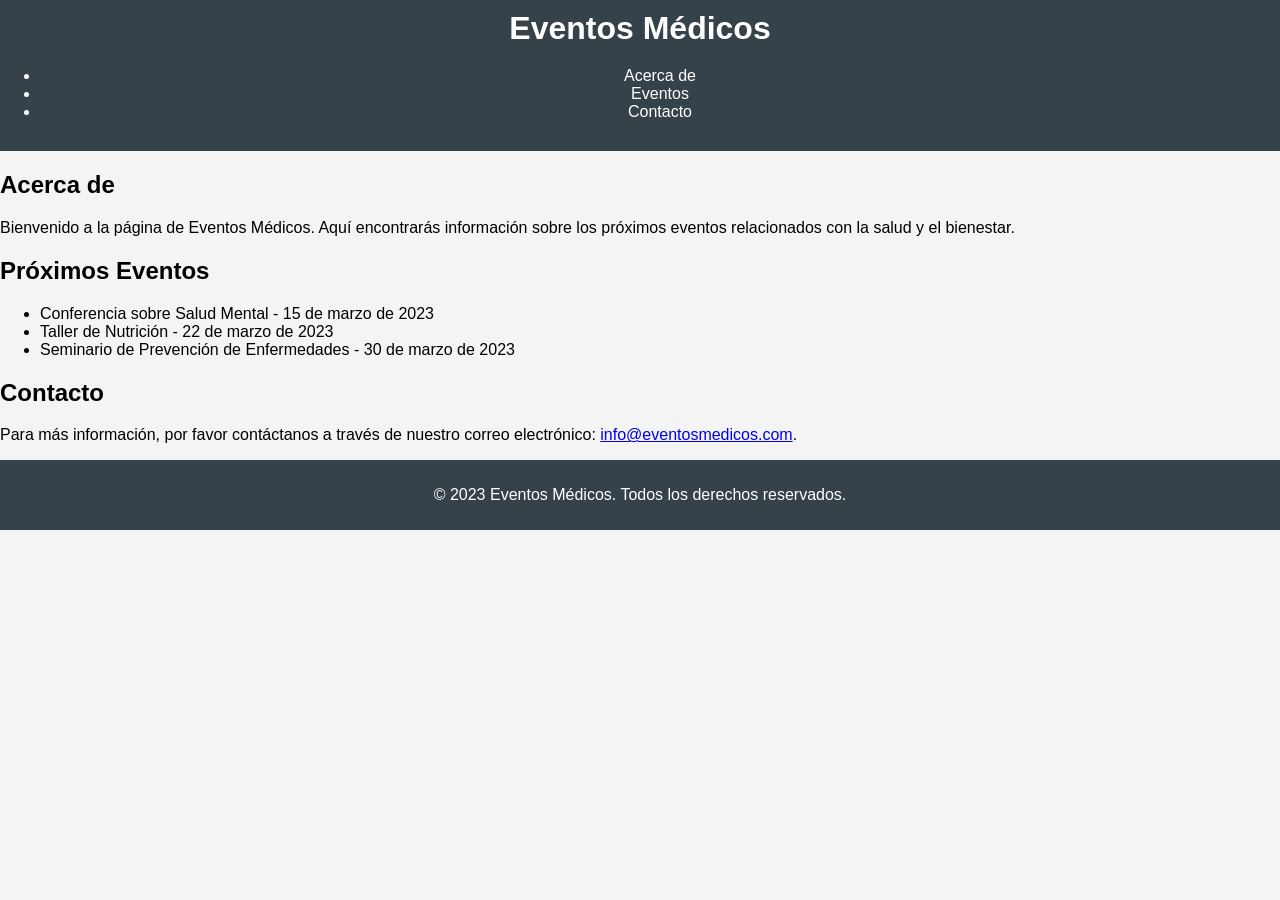
<file: eventosMedicos/index.html>
<!DOCTYPE html>
<html lang="es">
<head>
    <meta charset="UTF-8">
    <meta name="viewport" content="width=device-width, initial-scale=1.0">
    <title>Eventos Médicos</title>
    <link rel="stylesheet" href="styles/style.css">
</head>
<body>
    <header>
        <h1>Eventos Médicos</h1>
        <nav>
            <ul>
                <li><a href="#about">Acerca de</a></li>
                <li><a href="#events">Eventos</a></li>
                <li><a href="#contact">Contacto</a></li>
            </ul>
        </nav>
    </header>
    
    <main>
        <section id="about">
            <h2>Acerca de</h2>
            <p>Bienvenido a la página de Eventos Médicos. Aquí encontrarás información sobre los próximos eventos relacionados con la salud y el bienestar.</p>
        </section>
        
        <section id="events">
            <h2>Próximos Eventos</h2>
            <ul>
                <li>Conferencia sobre Salud Mental - 15 de marzo de 2023</li>
                <li>Taller de Nutrición - 22 de marzo de 2023</li>
                <li>Seminario de Prevención de Enfermedades - 30 de marzo de 2023</li>
            </ul>
        </section>
        
        <section id="contact">
            <h2>Contacto</h2>
            <p>Para más información, por favor contáctanos a través de nuestro correo electrónico: <a href="mailto:info@eventosmedicos.com">info@eventosmedicos.com</a>.</p>
        </section>
    </main>
    
    <footer>
        <p>&copy; 2023 Eventos Médicos. Todos los derechos reservados.</p>
    </footer>
</body>
</html>
</file>
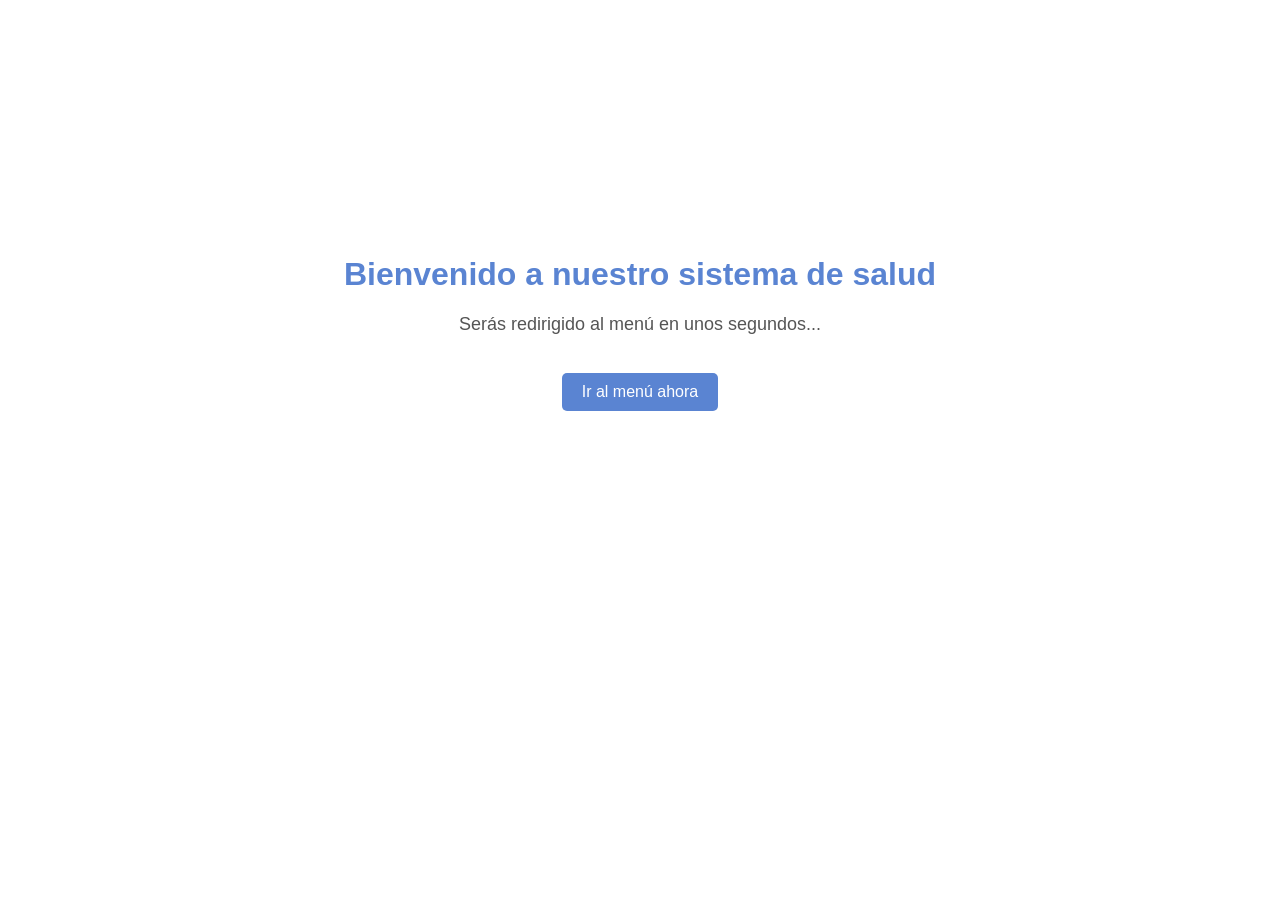
<file: usuarios/templates/index.html>
<!DOCTYPE html>
<html lang="en">
<head>
    <meta charset="UTF-8">
    <meta name="viewport" content="width=device-width, initial-scale=1.0">
    <title>Bienvenido</title>
    <style>
        body {
            font-family: Arial, sans-serif;
            text-align: center;
            margin-top: 20%;
        }
        h1 {
            color:rgb(90, 132, 210);
        }
        p {
            font-size: 18px;
            color: #555;
        }
        a {
            display: inline-block;
            margin-top: 20px;
            padding: 10px 20px;
            background-color:rgb(90, 132, 210);
            color: white;
            text-decoration: none;
            border-radius: 5px;
        }
        a:hover {
            background-color: rgb(90, 132, 210);
        }
    </style>
    <script>
        // Redirigir automáticamente al menú después de 5 segundos
        setTimeout(() => {
            window.location.href = "/menu"; // Cambia "/menu" por la URL del menú
        }, 5000);
    </script>
</head>
<body>
    <h1>Bienvenido a nuestro sistema de salud</h1>
    <p>Serás redirigido al menú en unos segundos...</p>
    <a href="/menu">Ir al menú ahora</a> <!-- Cambia "/menu" por la URL del menú -->
</body>
</html>
</file>
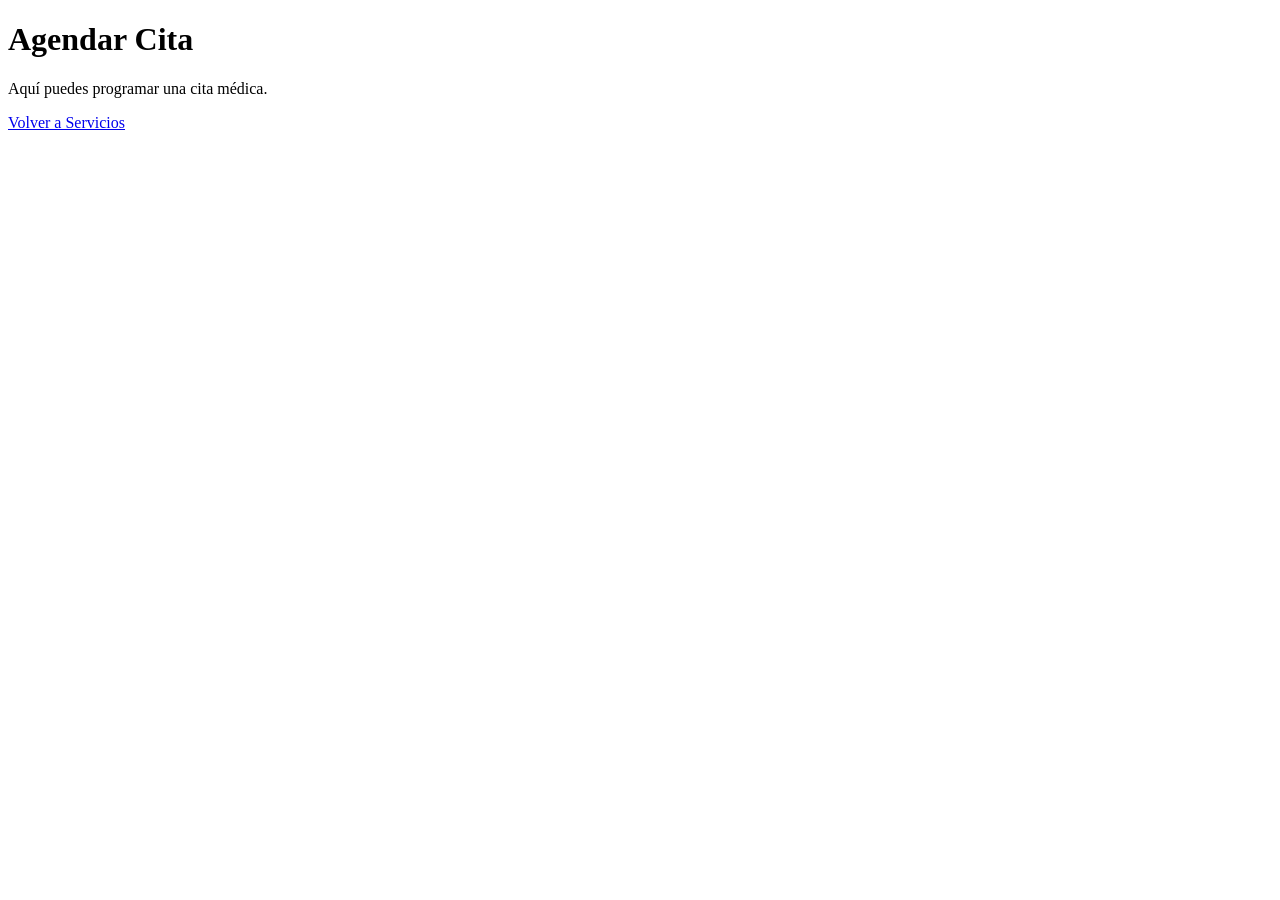
<file: eventosMedicos/templates/agendar_cita.html>
<!DOCTYPE html>
<html lang="en">
<head>
    <meta charset="UTF-8">
    <meta name="viewport" content="width=device-width, initial-scale=1.0">
    <title>Agendar Cita</title>
</head>
<body>
    <h1>Agendar Cita</h1>
    <p>Aquí puedes programar una cita médica.</p>
    <a href="/servicios">Volver a Servicios</a>
</body>
</html>
</file>
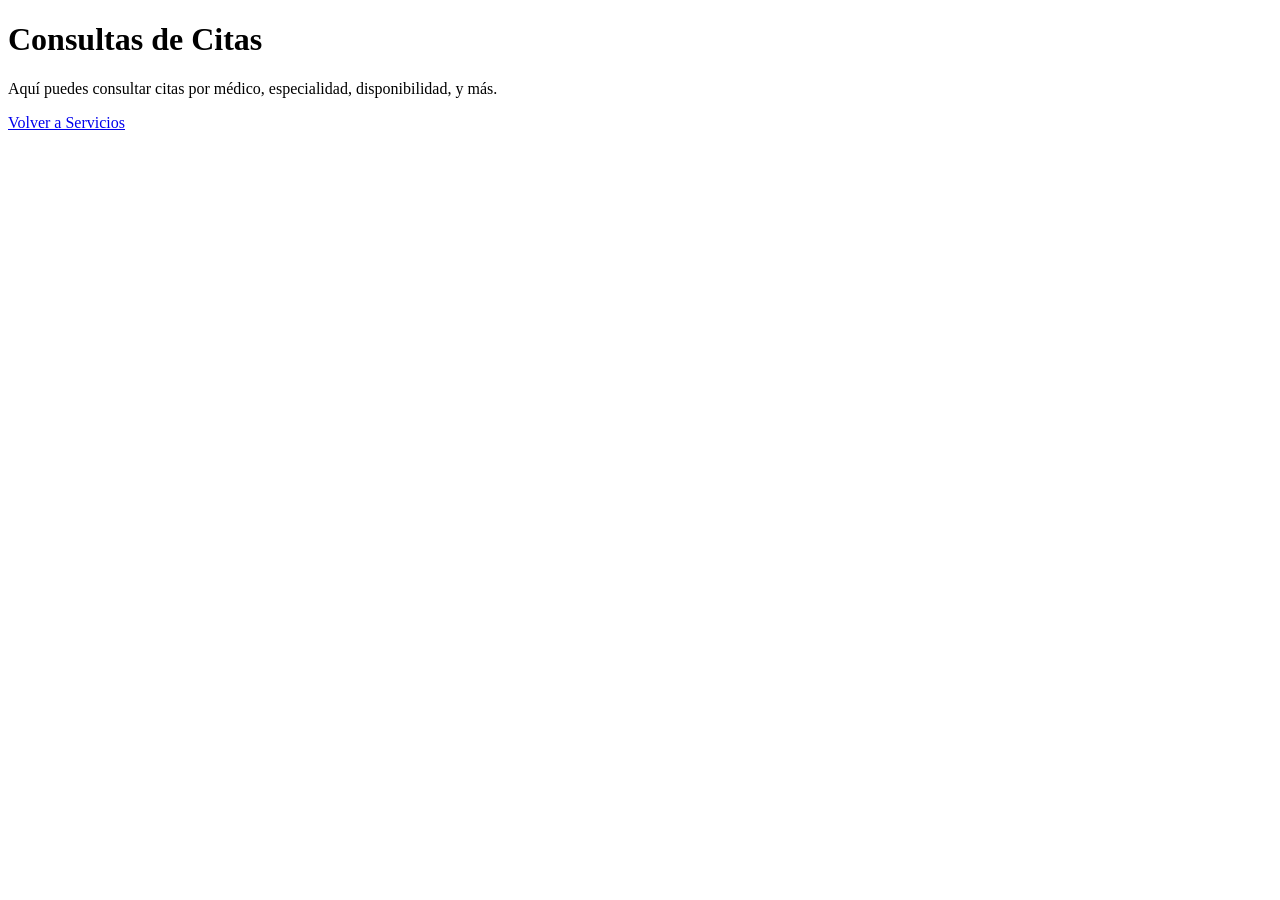
<file: eventosMedicos/templates/consultar_citas.html>
<!DOCTYPE html>
<html lang="en">
<head>
    <meta charset="UTF-8">
    <meta name="viewport" content="width=device-width, initial-scale=1.0">
    <title>Consultas de Citas</title>
</head>
<body>
    <h1>Consultas de Citas</h1>
    <p>Aquí puedes consultar citas por médico, especialidad, disponibilidad, y más.</p>
    <a href="/servicios">Volver a Servicios</a>
</body>
</html>
</file>
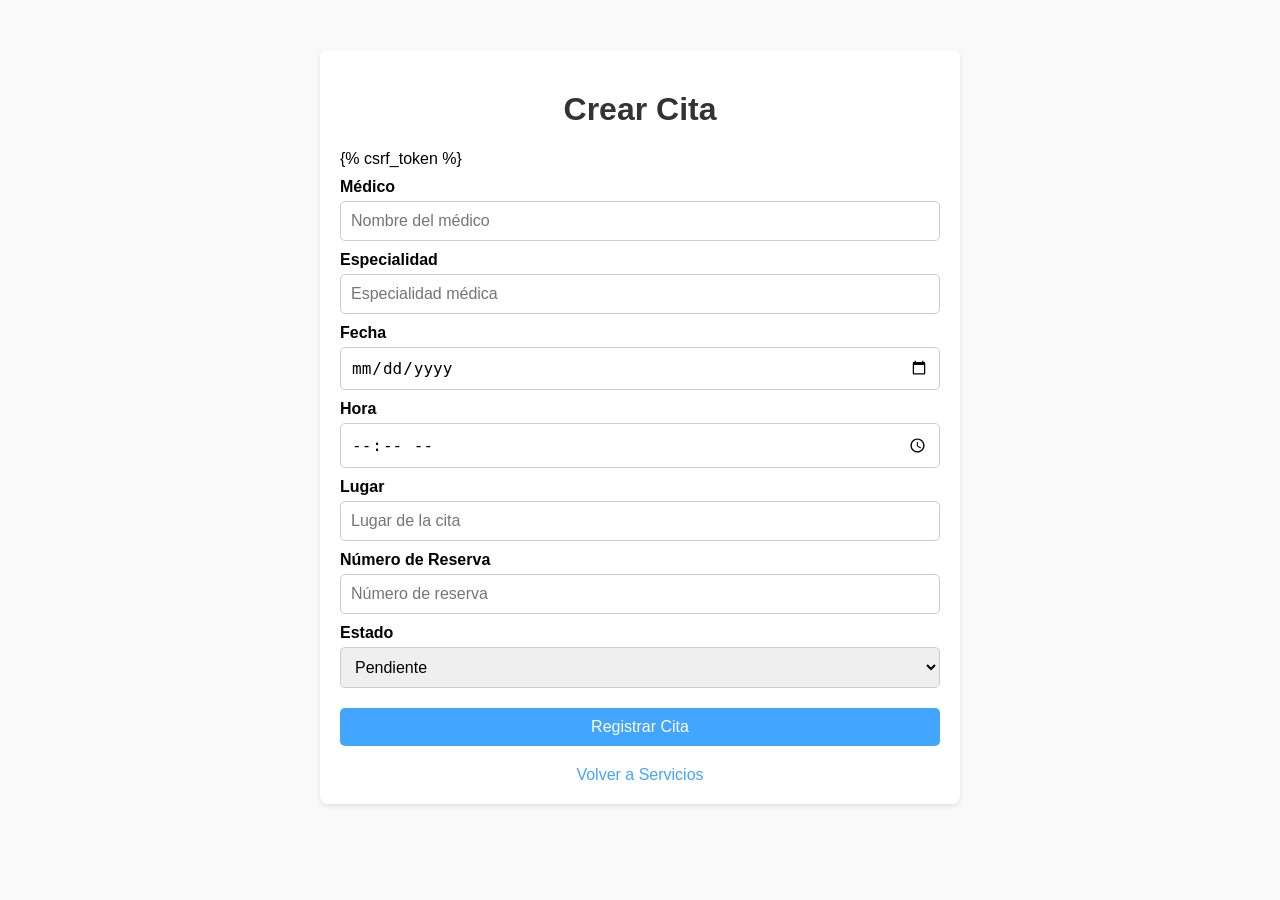
<file: eventosMedicos/templates/crear_cita.html>
<!DOCTYPE html>
<html lang="en">
<head>
    <meta charset="UTF-8">
    <meta name="viewport" content="width=device-width, initial-scale=1.0">
    <title>Crear Cita</title>
    <style>
        body {
            font-family: Arial, sans-serif;
            margin: 0;
            padding: 0;
            background-color: #f9f9f9;
        }
        .container {
            max-width: 600px;
            margin: 50px auto;
            background: white;
            padding: 20px;
            border-radius: 8px;
            box-shadow: 0 2px 4px rgba(0, 0, 0, 0.1);
        }
        h1 {
            text-align: center;
            color: #333;
        }
        form {
            display: flex;
            flex-direction: column;
        }
        label {
            margin-top: 10px;
            font-weight: bold;
        }
        input, select {
            margin-top: 5px;
            padding: 10px;
            font-size: 16px;
            border: 1px solid #ccc;
            border-radius: 5px;
        }
        button {
            margin-top: 20px;
            padding: 10px;
            background-color: #42A5FF;
            color: white;
            border: none;
            border-radius: 5px;
            font-size: 16px;
            cursor: pointer;
        }
        button:hover {
            background-color: #1E88E5;
        }
        .back-to-services {
            display: block;
            margin-top: 20px;
            text-align: center;
            text-decoration: none;
            color: #42A5FF;
        }
        .back-to-services:hover {
            text-decoration: underline;
        }
    </style>
</head>
<body>
    <div class="container">
        <h1>Crear Cita</h1>
        <form method="POST" action="/servicios/citas/crear">
            {% csrf_token %}
            <label for="medico">Médico</label>
            <input type="text" id="medico" name="medico" placeholder="Nombre del médico" required>

            <label for="especialidad">Especialidad</label>
            <input type="text" id="especialidad" name="especialidad" placeholder="Especialidad médica" required>

            <label for="fecha">Fecha</label>
            <input type="date" id="fecha" name="fecha" required>

            <label for="hora">Hora</label>
            <input type="time" id="hora" name="hora" required>

            <label for="lugar">Lugar</label>
            <input type="text" id="lugar" name="lugar" placeholder="Lugar de la cita" required>

            <label for="numero_reserva">Número de Reserva</label>
            <input type="text" id="numero_reserva" name="numero_reserva" placeholder="Número de reserva" required>

            <label for="estado">Estado</label>
            <select id="estado" name="estado" required>
                <option value="pendiente">Pendiente</option>
                <option value="confirmada">Confirmada</option>
            </select>
            <button type="submit">Registrar Cita</button>
        </form>
        <a href="/servicios" class="back-to-services">Volver a Servicios</a>
    </div>
</body>
</html>
</file>
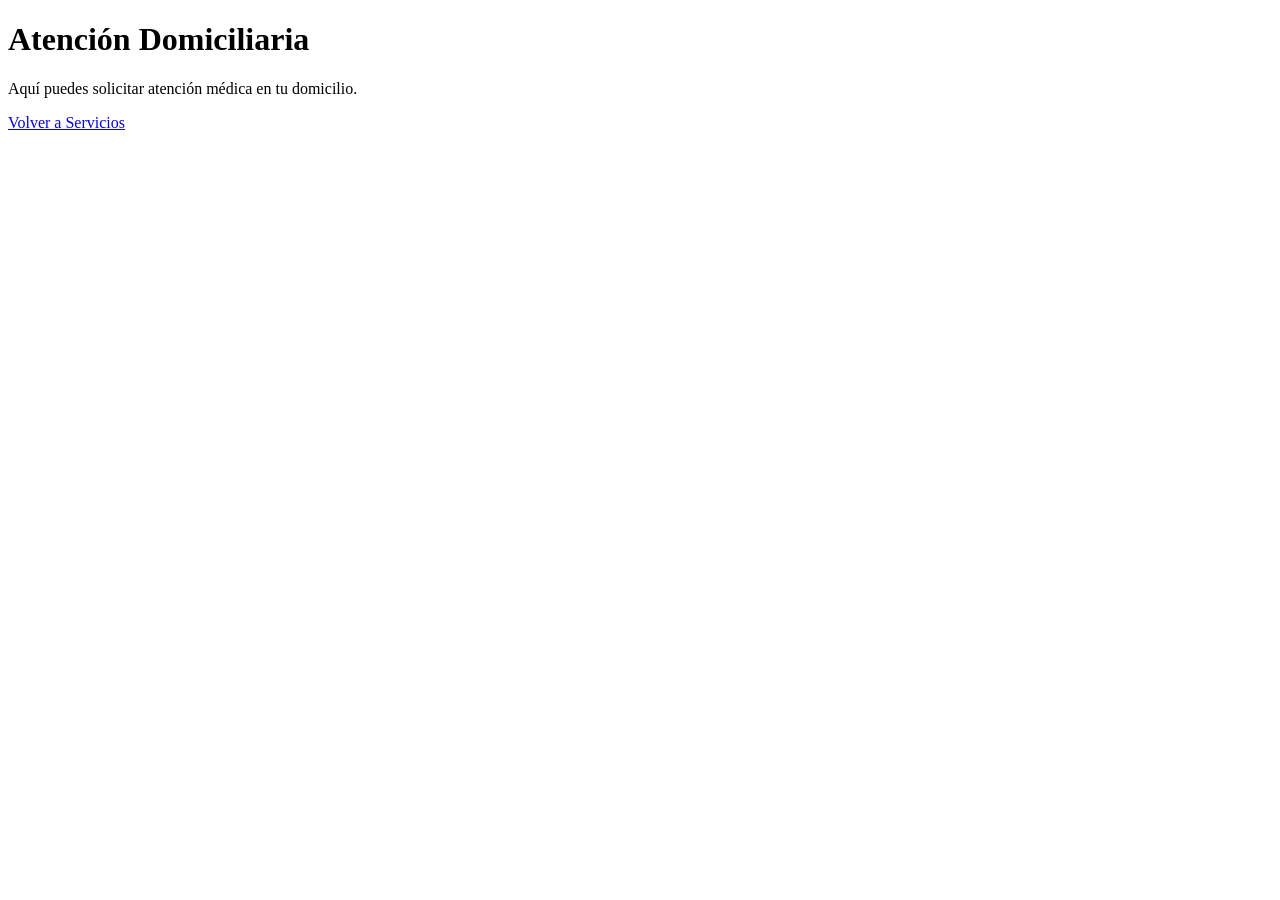
<file: eventosMedicos/templates/domi.html>
<!DOCTYPE html>
<html lang="en">
<head>
    <meta charset="UTF-8">
    <meta name="viewport" content="width=device-width, initial-scale=1.0">
    <title>Atención Domiciliaria</title>
</head>
<body>
    <h1>Atención Domiciliaria</h1>
    <p>Aquí puedes solicitar atención médica en tu domicilio.</p>
    <a href="/servicios">Volver a Servicios</a>
</body>
</html>
</file>
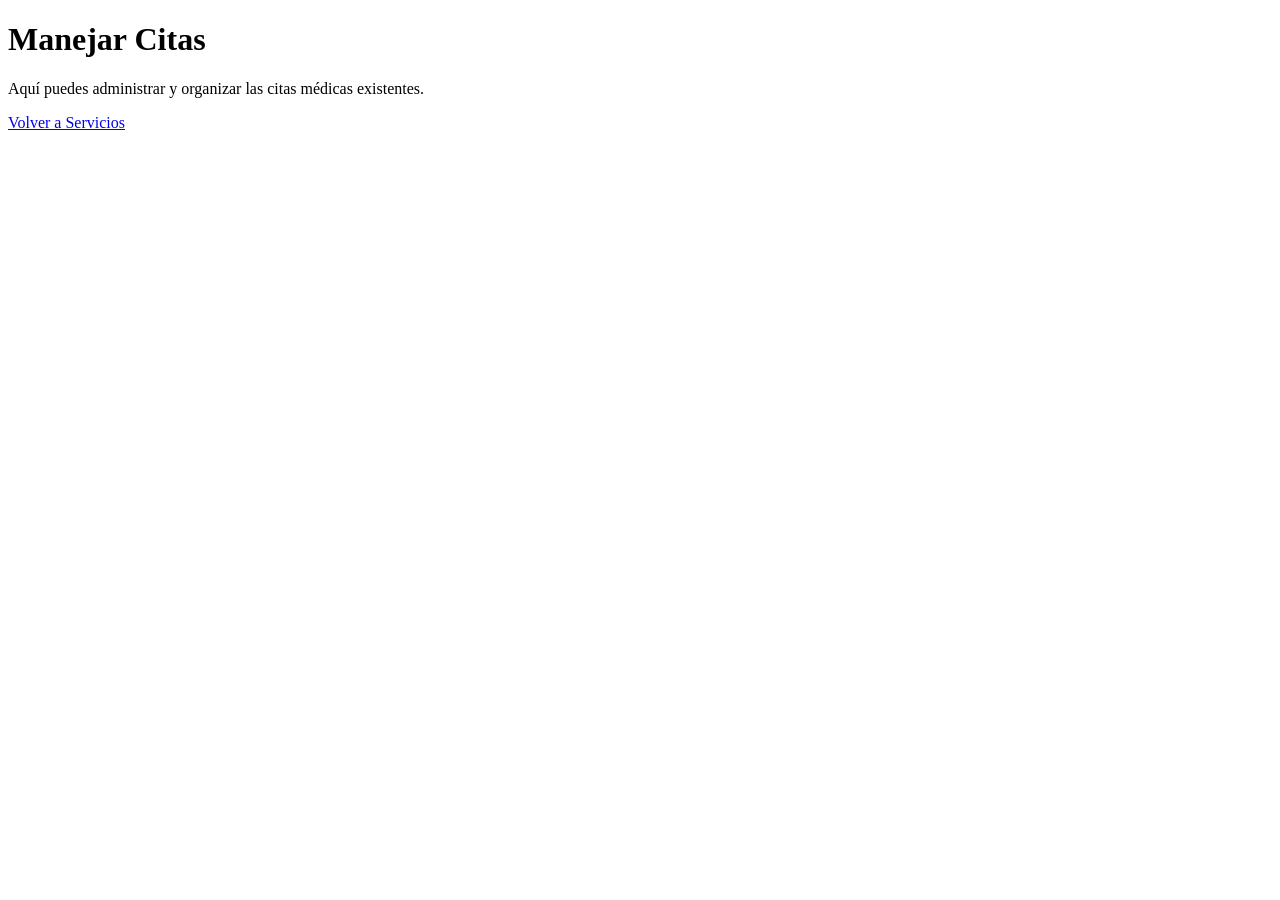
<file: eventosMedicos/templates/manejar_citas.html>
<!DOCTYPE html>
<html lang="en">
<head>
    <meta charset="UTF-8">
    <meta name="viewport" content="width=device-width, initial-scale=1.0">
    <title>Manejar Citas</title>
</head>
<body>
    <h1>Manejar Citas</h1>
    <p>Aquí puedes administrar y organizar las citas médicas existentes.</p>
    <a href="/servicios">Volver a Servicios</a>
</body>
</html>
</file>
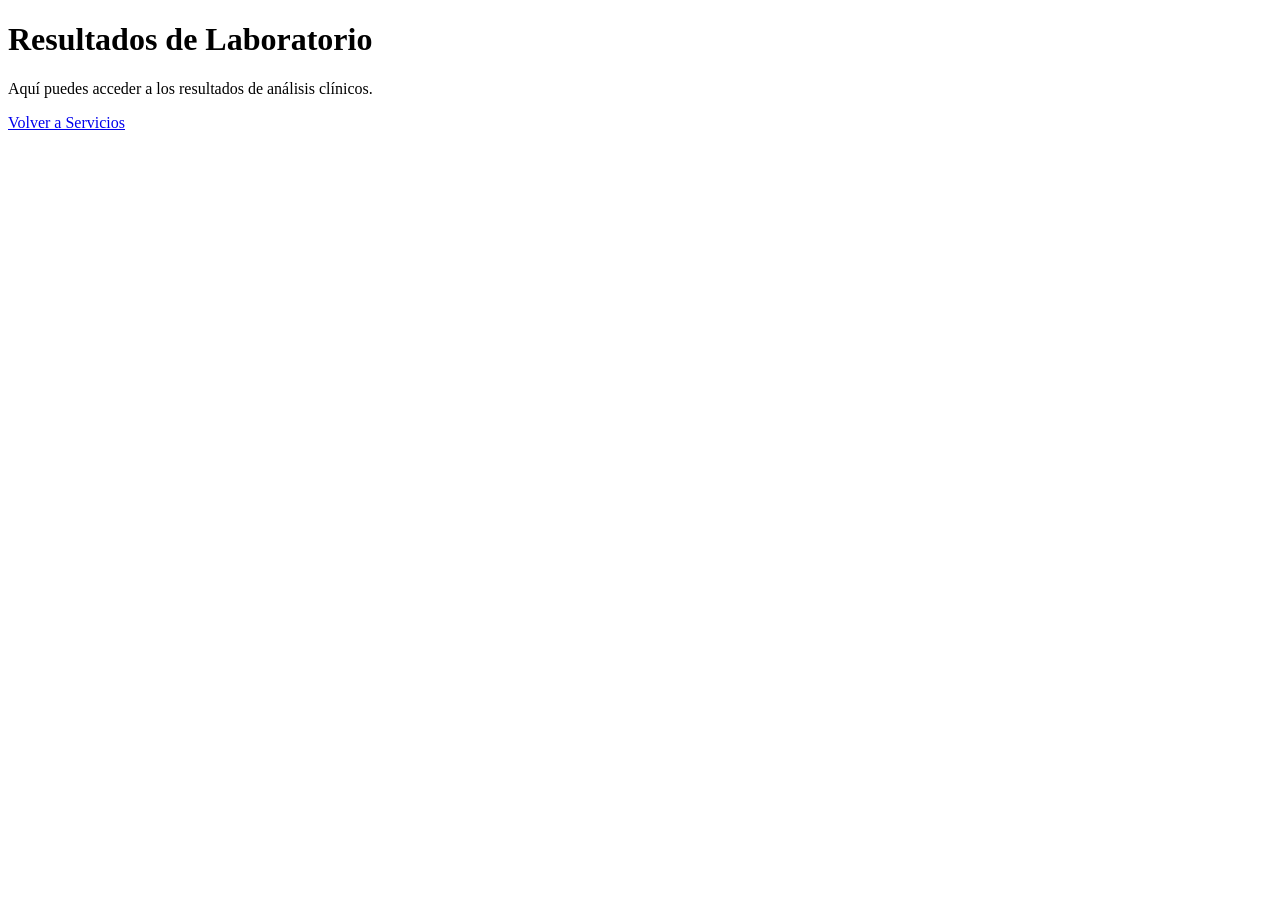
<file: eventosMedicos/templates/resultados.html>
<!DOCTYPE html>
<html lang="en">
<head>
    <meta charset="UTF-8">
    <meta name="viewport" content="width=device-width, initial-scale=1.0">
    <title>Resultados de Laboratorio</title>
</head>
<body>
    <h1>Resultados de Laboratorio</h1>
    <p>Aquí puedes acceder a los resultados de análisis clínicos.</p>
    <a href="/servicios">Volver a Servicios</a>
</body>
</html>
</file>
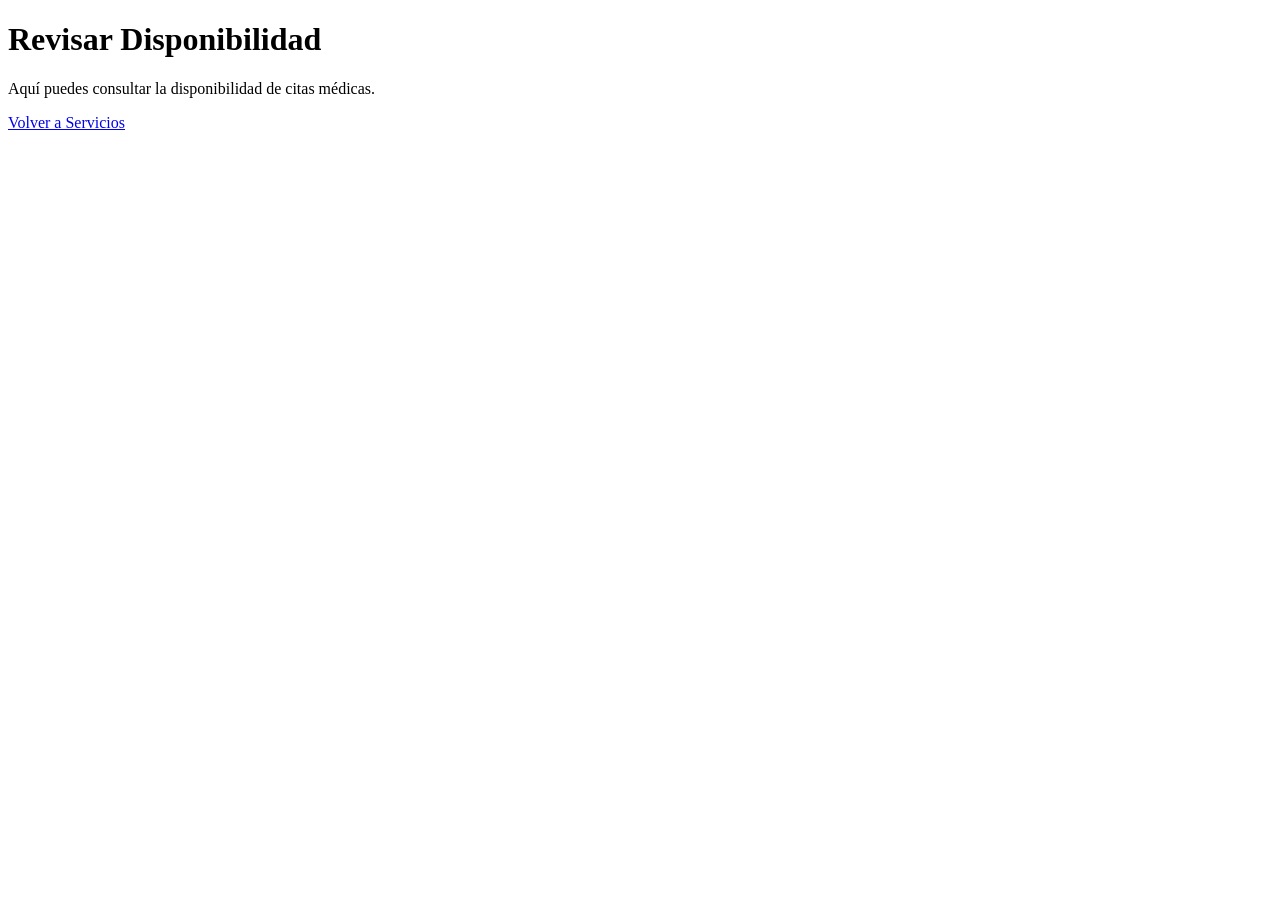
<file: eventosMedicos/templates/revisar_disponibilidad.html>
<!DOCTYPE html>
<html lang="en">
<head>
    <meta charset="UTF-8">
    <meta name="viewport" content="width=device-width, initial-scale=1.0">
    <title>Revisar Disponibilidad</title>
</head>
<body>
    <h1>Revisar Disponibilidad</h1>
    <p>Aquí puedes consultar la disponibilidad de citas médicas.</p>
    <a href="/servicios">Volver a Servicios</a>
</body>
</html>
</file>
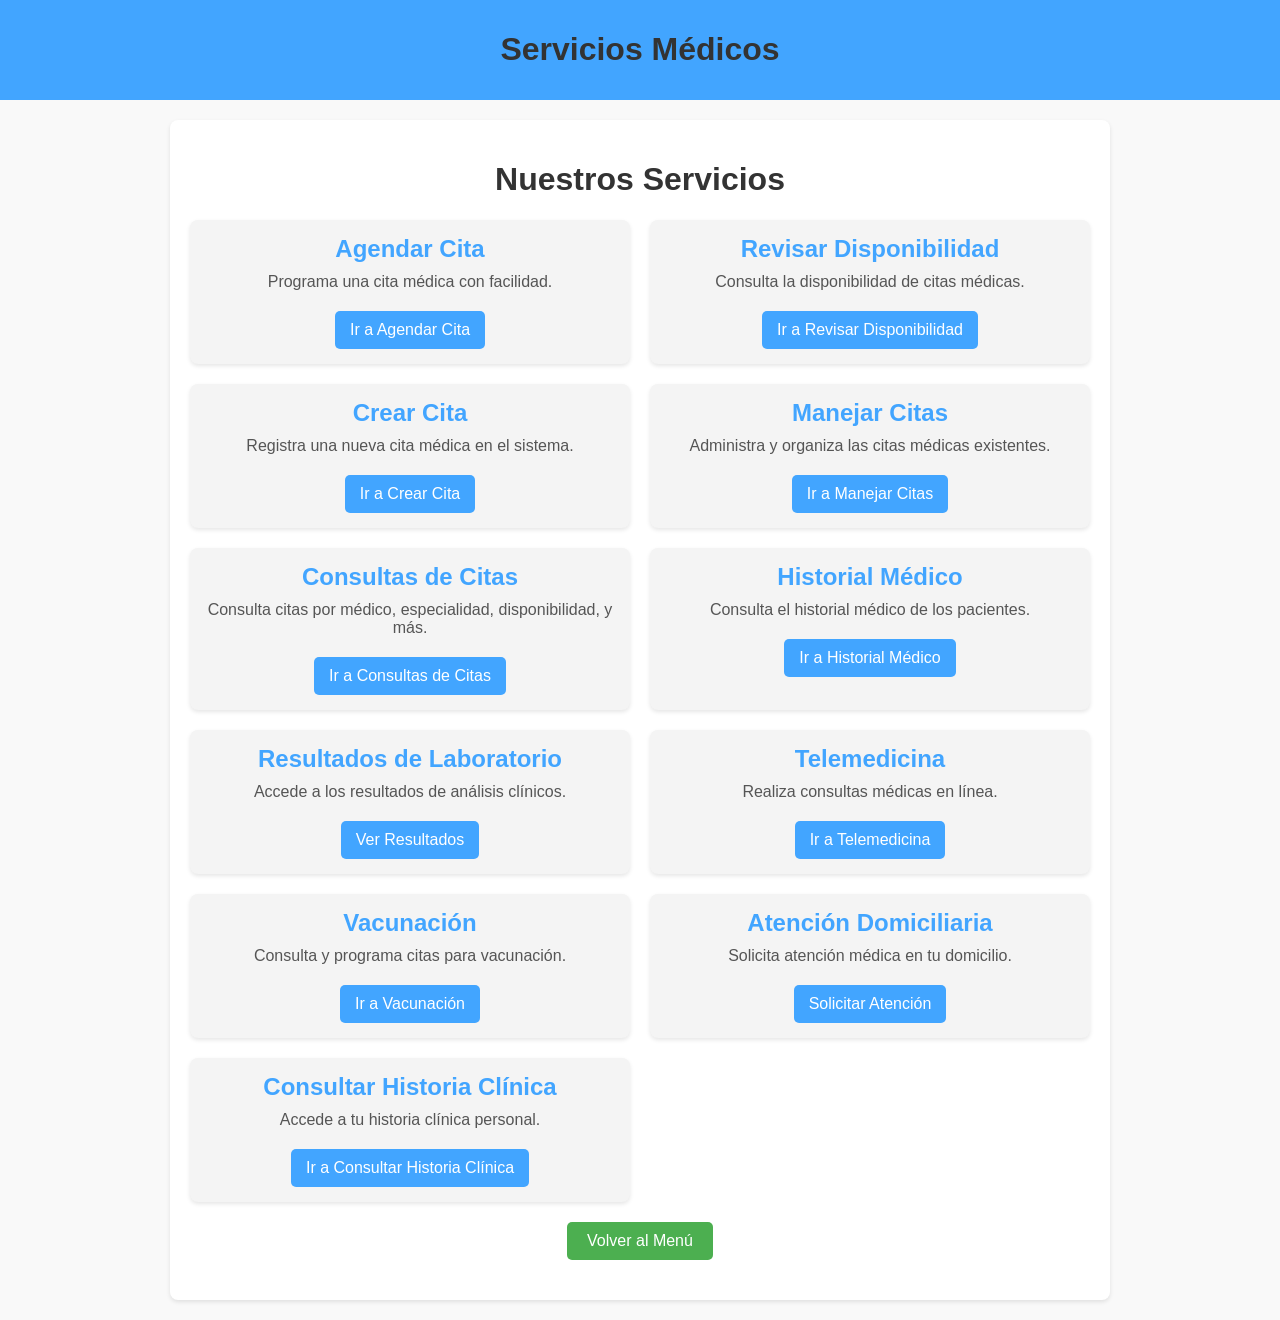
<file: eventosMedicos/templates/servicios.html>
<!-- filepath: /Users/jesusalvernia/sprint 3-2/Arquisoft_hospital/eventosMedicos/templates/servicios.html -->
<!DOCTYPE html>
<html lang="en">
<head>
    <meta charset="UTF-8">
    <meta name="viewport" content="width=device-width, initial-scale=1.0">
    <title>Servicios Médicos</title>
    <style>
        body {
            font-family: Arial, sans-serif;
            margin: 0;
            padding: 0;
            background-color: #f9f9f9;
        }
        header {
            background-color: #42A5FF;
            color: white;
            padding: 10px 20px;
            text-align: center;
        }
        .container {
            max-width: 900px;
            margin: 20px auto;
            background: white;
            padding: 20px;
            border-radius: 8px;
            box-shadow: 0 2px 4px rgba(0, 0, 0, 0.1);
        }
        h1 {
            color: #333;
            text-align: center;
        }
        .services-grid {
            display: grid;
            grid-template-columns: repeat(2, 1fr);
            gap: 20px;
        }
        .service {
            background-color: #f4f4f4;
            padding: 15px;
            border-radius: 8px;
            text-align: center;
            box-shadow: 0 2px 4px rgba(0, 0, 0, 0.1);
            transition: transform 0.2s;
        }
        .service:hover {
            transform: scale(1.05);
        }
        .service h2 {
            margin: 0;
            color: #42A5FF;
        }
        .service p {
            margin: 10px 0;
            color: #555;
        }
        .service a {
            display: inline-block;
            margin-top: 10px;
            padding: 10px 15px;
            background-color: #42A5FF;
            color: white;
            text-decoration: none;
            border-radius: 5px;
        }
        .service a:hover {
            background-color: rgb(70, 110, 190);
        }
        .back-to-menu {
            display: block;
            margin: 20px auto;
            padding: 10px 20px;
            background-color: #4CAF50;
            color: white;
            text-align: center;
            text-decoration: none;
            border-radius: 5px;
            width: fit-content;
        }
        .back-to-menu:hover {
            background-color: #45a049;
        }
    </style>
</head>
<body>
    <header>
        <h1>Servicios Médicos</h1>
    </header>
    <div class="container">
        <h1>Nuestros Servicios</h1>
        <div class="services-grid">
            <!-- Servicios existentes -->
            <div class="service">
                <h2>Agendar Cita</h2>
                <p>Programa una cita médica con facilidad.</p>
                <a href="/servicios/citas/agendar">Ir a Agendar Cita</a>
            </div>
            <div class="service">
                <h2>Revisar Disponibilidad</h2>
                <p>Consulta la disponibilidad de citas médicas.</p>
                <a href="/servicios/citas/disponibilidad">Ir a Revisar Disponibilidad</a>
            </div>
            <div class="service">
                <h2>Crear Cita</h2>
                <p>Registra una nueva cita médica en el sistema.</p>
                <a href="/servicios/citas/crear">Ir a Crear Cita</a>
            </div>
            <div class="service">
                <h2>Manejar Citas</h2>
                <p>Administra y organiza las citas médicas existentes.</p>
                <a href="/servicios/citas/manejar">Ir a Manejar Citas</a>
            </div>
            <div class="service">
                <h2>Consultas de Citas</h2>
                <p>Consulta citas por médico, especialidad, disponibilidad, y más.</p>
                <a href="/servicios/citas/consultar">Ir a Consultas de Citas</a>
            </div>
            <!-- Nuevos servicios -->
            <div class="service">
                <h2>Historial Médico</h2>
                <p>Consulta el historial médico de los pacientes.</p>
                <a href="/servicios/historial/consultar">Ir a Historial Médico</a>
            </div>
            <div class="service">
                <h2>Resultados de Laboratorio</h2>
                <p>Accede a los resultados de análisis clínicos.</p>
                <a href="/servicios/laboratorio/resultados">Ver Resultados</a>
            </div>
            <div class="service">
                <h2>Telemedicina</h2>
                <p>Realiza consultas médicas en línea.</p>
                <a href="/servicios/telemedicina">Ir a Telemedicina</a>
            </div>
            <div class="service">
                <h2>Vacunación</h2>
                <p>Consulta y programa citas para vacunación.</p>
                <a href="/servicios/vacunacion">Ir a Vacunación</a>
            </div>
            <div class="service">
                <h2>Atención Domiciliaria</h2>
                <p>Solicita atención médica en tu domicilio.</p>
                <a href="/servicios/atencion-domiciliaria">Solicitar Atención</a>
            </div>
            <div class="service">
                <h2>Consultar Historia Clínica</h2>
                <p>Accede a tu historia clínica personal.</p>
                <a href="{% url 'perfil_paciente' %}">Ir a Consultar Historia Clínica</a>
            </div>
        </div>
        <!-- Botón para volver al menú -->
        <a href="/menu" class="back-to-menu">Volver al Menú</a>
    </div>
</body>
</html>
</file>
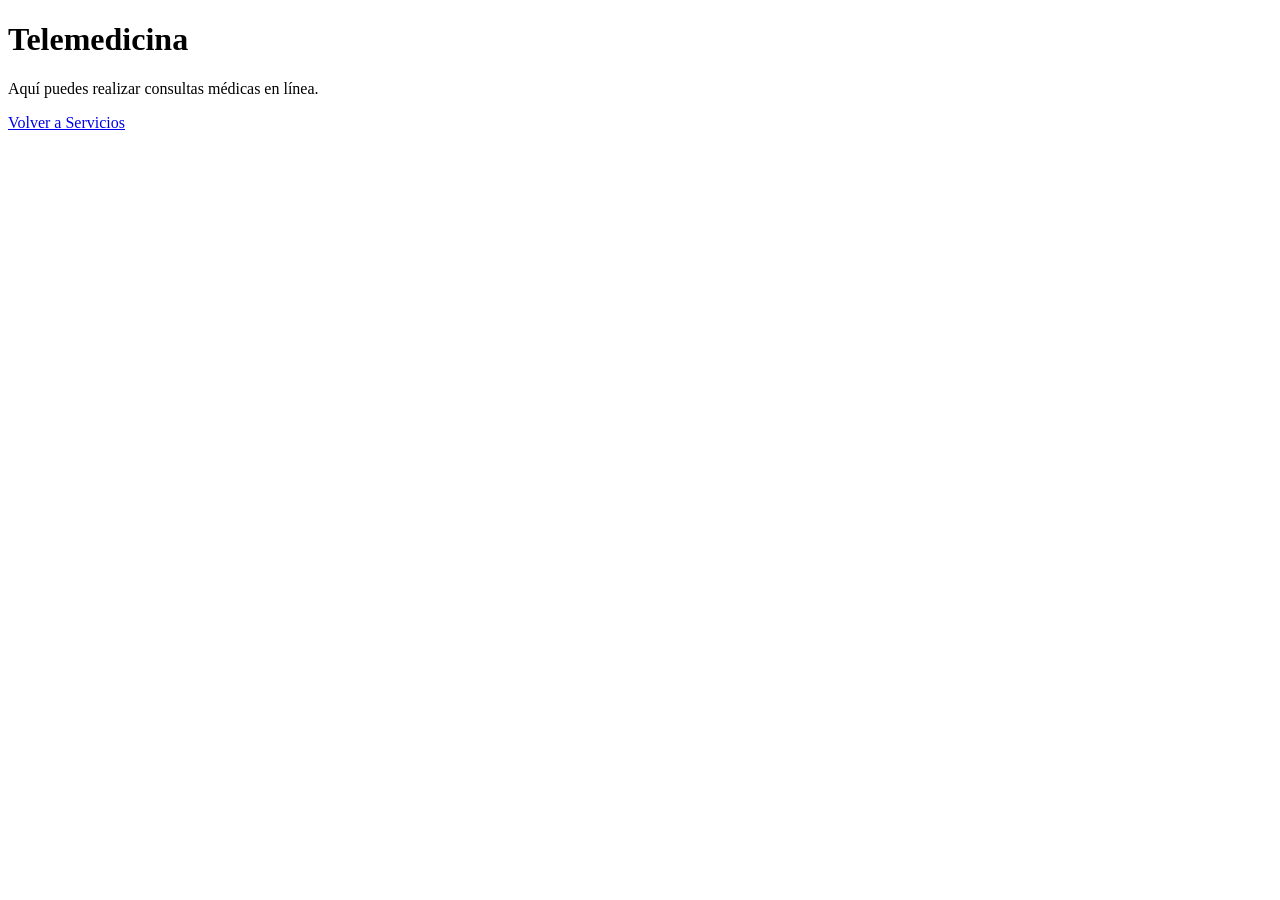
<file: eventosMedicos/templates/telemedicina.html>
<!DOCTYPE html>
<html lang="en">
<head>
    <meta charset="UTF-8">
    <meta name="viewport" content="width=device-width, initial-scale=1.0">
    <title>Telemedicina</title>
</head>
<body>
    <h1>Telemedicina</h1>
    <p>Aquí puedes realizar consultas médicas en línea.</p>
    <a href="/servicios">Volver a Servicios</a>
</body>
</html>
</file>
<file: eventosMedicos/styles/style.css>
body {
    font-family: Arial, sans-serif;
    margin: 0;
    padding: 0;
    background-color: #f4f4f4;
}

header {
    background: #35424a;
    color: #ffffff;
    padding: 10px 0;
    text-align: center;
}

h1 {
    margin: 0;
}

nav {
    margin: 20px 0;
}

nav a {
    color: #ffffff;
    text-decoration: none;
    padding: 10px 15px;
}

nav a:hover {
    background: #e8491d;
}

.container {
    width: 80%;
    margin: auto;
    overflow: hidden;
}

footer {
    background: #35424a;
    color: #ffffff;
    text-align: center;
    padding: 10px 0;
    position: relative;
    bottom: 0;
    width: 100%;
}
</file>
